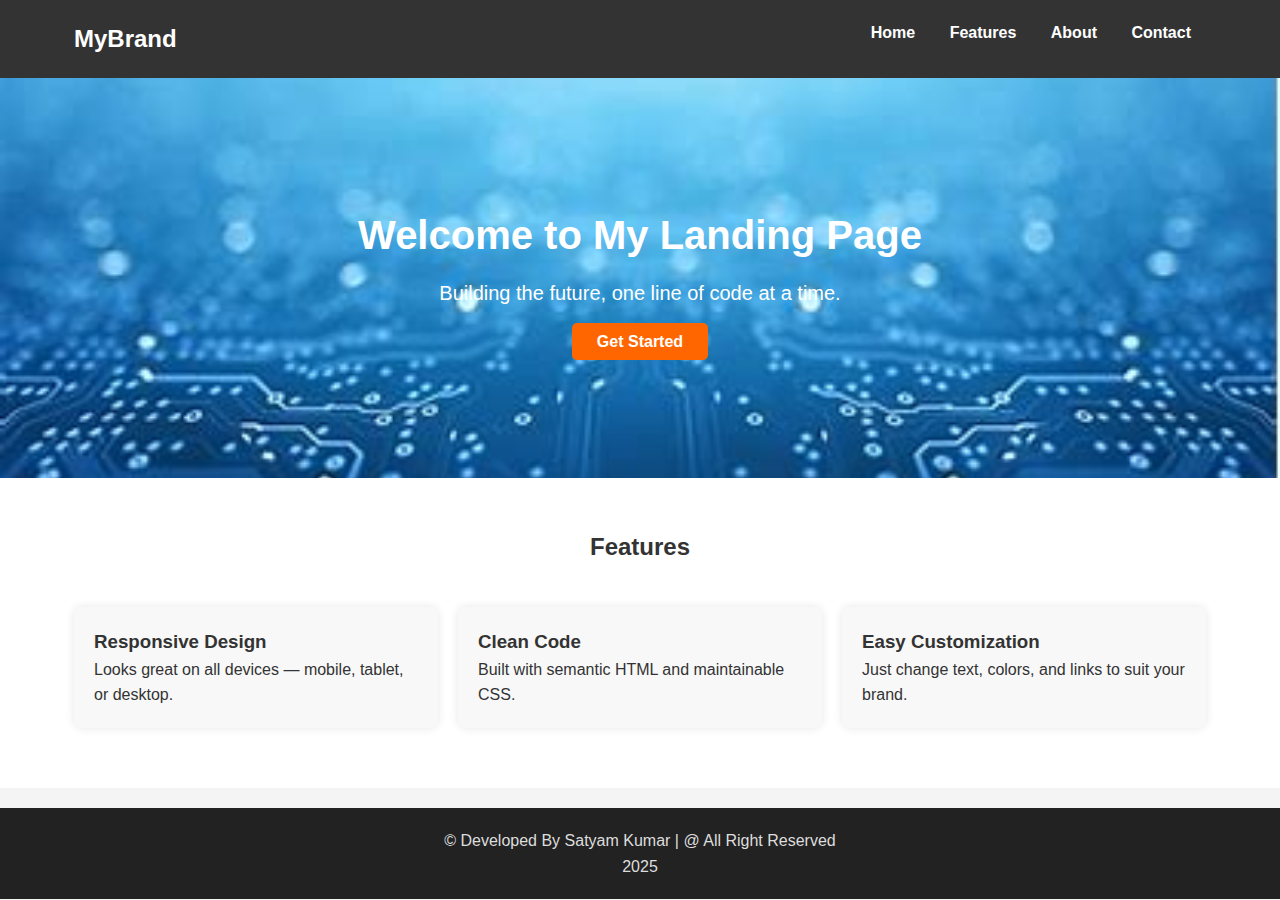
<file: Index.html>
<!DOCTYPE html>
<html lang="en">
<head>
  <meta charset="UTF-8" />
  <meta name="viewport" content="width=device-width, initial-scale=1.0" />
  <title>OIBSIP Landing Page</title>
  <link rel="stylesheet" href="style.css" />
</head>
<body>
  <header>
    <div class="container">
      <h1 class="logo">MyBrand</h1>
      <nav>
        <ul>
          <li><a href="#">Home</a></li>
          <li><a href="#">Features</a></li>
          <li><a href="#">About</a></li>
          <li><a href="#">Contact</a></li>
        </ul>
      </nav>
    </div>
  </header>

  <section class="hero">
    <div class="hero-content">
      <h2>Welcome to My Landing Page</h2>
      <p>Building the future, one line of code at a time.</p>
      <a href="#" class="btn">Get Started</a>
    </div>
  </section>

  <section class="features">
    <div class="container">
      <h2>Features</h2>
      <div class="feature-box">
        <div class="feature">
          <h3>Responsive Design</h3>
          <p>Looks great on all devices — mobile, tablet, or desktop.</p>
        </div>
        <div class="feature">
          <h3>Clean Code</h3>
          <p>Built with semantic HTML and maintainable CSS.</p>
        </div>
        <div class="feature">
          <h3>Easy Customization</h3>
          <p>Just change text, colors, and links to suit your brand.</p>
        </div>
      </div>
    </div>
  </section>

  <footer>
    <p>&copy; Developed By Satyam Kumar | @ All Right Reserved</p>  2025
  </footer>
</body>
</html>
</file>
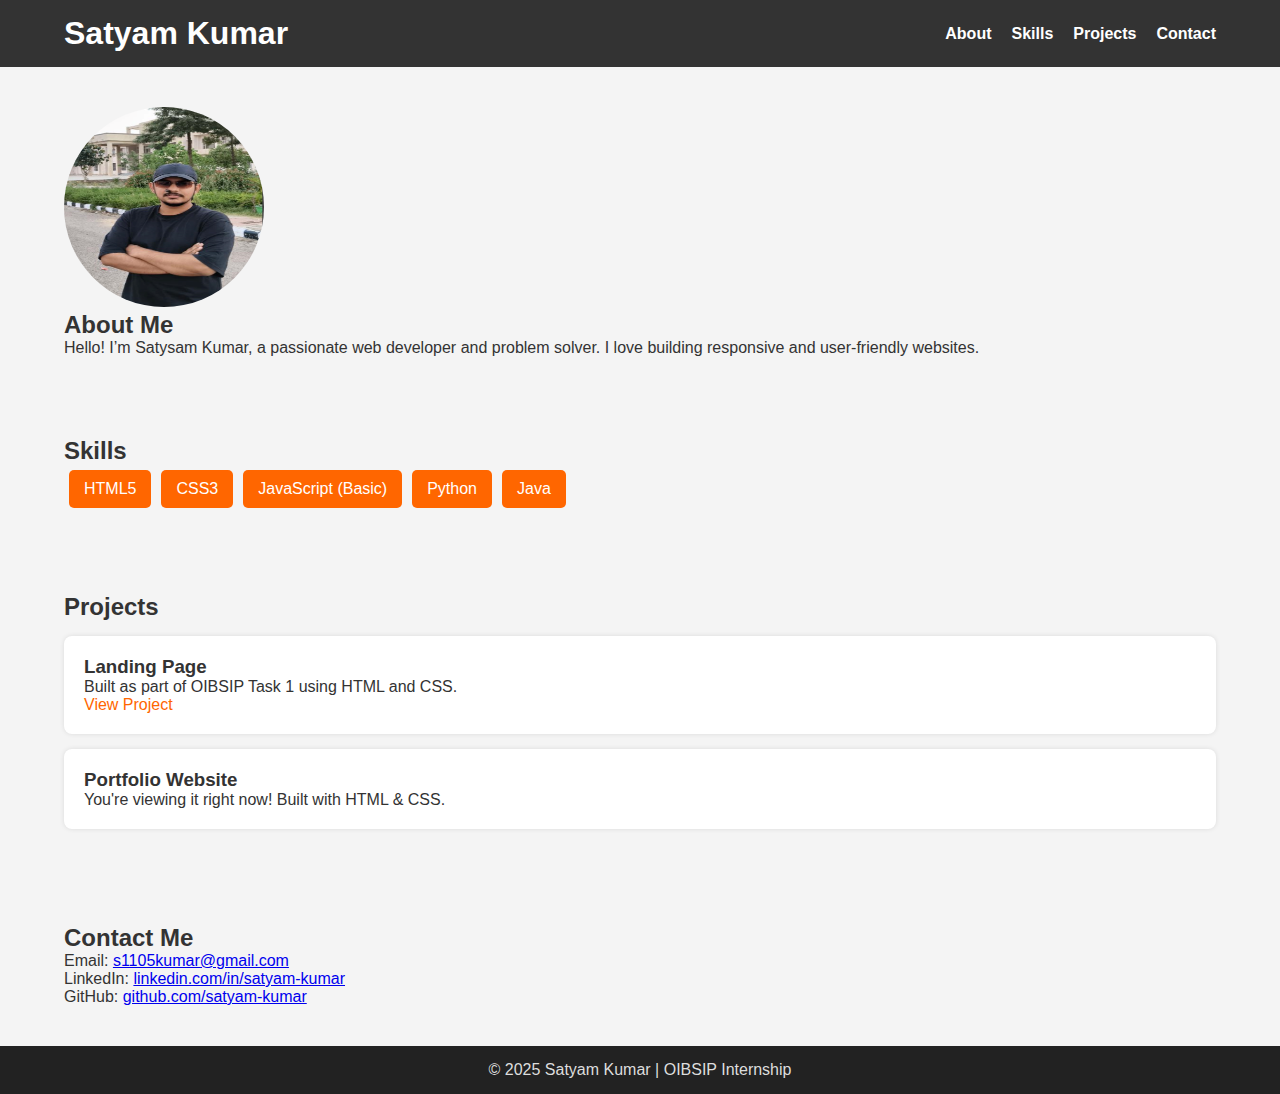
<file: task2.html>
<!DOCTYPE html>
<html lang="en">
<head>
  <meta charset="UTF-8">
  <meta name="viewport" content="width=device-width, initial-scale=1.0">
  <title>Aditya Dubey | Portfolio</title>
  <link rel="stylesheet" href="task2.css">
</head>
<body>
  <!-- Header -->
  <header>
    <div class="container">
      <h1>Satyam Kumar</h1>
      <nav>
        <ul>
          <li><a href="#about">About</a></li>
          <li><a href="#skills">Skills</a></li>
          <li><a href="#projects">Projects</a></li>
          <li><a href="#contact">Contact</a></li>
        </ul>
      </nav>
    </div>
  </header>

  <!-- About Section -->
  <section id="about" class="about">
    <div class="container">
      <img src="satyam_img.png" alt="satyam_img" class="profile-pic">
      <div>
        <h2>About Me</h2>
        <p>
          Hello! I’m Satysam Kumar, a passionate web developer and problem solver.
          I love building responsive and user-friendly websites.
        </p>
      </div>
    </div>
  </section>

  <!-- Skills Section -->
  <section id="skills" class="skills">
    <div class="container">
      <h2>Skills</h2>
      <ul>
        <li>HTML5</li>
        <li>CSS3</li>
        <li>JavaScript (Basic)</li>
        <li>Python</li>
        <li>Java</li>
      </ul>
    </div>
  </section>

  <!-- Projects Section -->
  <section id="projects" class="projects">
    <div class="container">
      <h2>Projects</h2>
      <div class="project-card">
        <h3>Landing Page</h3>
        <p>Built as part of OIBSIP Task 1 using HTML and CSS.</p>
        <a href="#">View Project</a>
      </div>
      <div class="project-card">
        <h3>Portfolio Website</h3>
        <p>You're viewing it right now! Built with HTML & CSS.</p>
      </div>
    </div>
  </section>

  <!-- Contact Section -->
  <section id="contact" class="contact">
    <div class="container">
      <h2>Contact Me</h2>
      <p>Email: <a href="mailto:s1105kumar@gmail.com">s1105kumar@gmail.com</a></p>
      <p>LinkedIn: <a href="#">linkedin.com/in/satyam-kumar</a></p>
      <p>GitHub: <a href="#">github.com/satyam-kumar</a></p>
    </div>
  </section>

  <!-- Footer -->
  <footer>
    <p>© 2025 Satyam Kumar | OIBSIP Internship</p>
  </footer>
</body>
</html>
</file>
<file: task2.css>
* {
  margin: 0;
  padding: 0;
  box-sizing: border-box;
}

body {
  font-family: Arial, sans-serif;
  background: #f4f4f4;
  color: #333;
}

header {
  background: #333;
  color: #fff;
  padding: 15px 0;
}

header .container {
  display: flex;
  justify-content: space-between;
  align-items: center;
  width: 90%;
  margin: auto;
}

header ul {
  list-style: none;
  display: flex;
}

header ul li {
  margin-left: 20px;
}

header ul li a {
  color: white;
  text-decoration: none;
  font-weight: bold;
}

.about, .skills, .projects, .contact {
  padding: 40px 0;
}

.about .container, .skills .container, .projects .container, .contact .container {
  width: 90%;
  margin: auto;
}

.about {
  display: flex;
  align-items: center;
  justify-content: space-between;
}

.profile-pic {
  width: 200px;
  height: 200px;
  border-radius: 50%;
  margin-right: 20px;
}

.skills ul {
  list-style: none;
  display: flex;
  flex-wrap: wrap;
}

.skills ul li {
  background: #ff6600;
  color: #fff;
  padding: 10px 15px;
  margin: 5px;
  border-radius: 5px;
}

.project-card {
  background: white;
  padding: 20px;
  margin: 15px 0;
  border-radius: 8px;
  box-shadow: 0px 0px 5px rgba(0,0,0,0.1);
}

.project-card a {
  color: #ff6600;
  text-decoration: none;
}

footer {
  background: #222;
  color: #ddd;
  text-align: center;
  padding: 15px;
}
</file>
<file: style.css>
/* Reset and base styles */
* {
  margin: 0;
  padding: 0;
  box-sizing: border-box;
}

body {
  font-family: 'Segoe UI', Tahoma, Geneva, Verdana, sans-serif;
  line-height: 1.6;
  background-color: #f4f4f4;
  color: #333;
}

/* Container */
.container {
  width: 90%;
  max-width: 1200px;
  margin: auto;
}

/* Header */
header {
  background-color: #333;
  color: #fff;
  padding: 20px 0;
}

header .logo {
  float: left;
  font-size: 24px;
  font-weight: bold;
  padding-left: 10px;
}

header nav {
  float: right;
  padding-right: 10px;
}

header ul {
  list-style: none;
}

header ul li {
  display: inline;
  margin: 0 15px;
}

header ul li a {
  color: white;
  text-decoration: none;
  font-weight: bold;
}

header::after {
  content: "";
  display: block;
  clear: both;
}

/* Hero Section */
.hero {
  background: url("Background\ image.jpg") no-repeat center center/cover;
  height: 400px;
  display: flex;
  align-items: center;
  justify-content: center;
  text-align: center;
  color: white;
}

.hero-content h2 {
  font-size: 40px;
  margin-bottom: 10px;
}

.hero-content p {
  font-size: 20px;
  margin-bottom: 20px;
}

.btn {
  background-color: #ff6600;
  color: #fff;
  padding: 10px 25px;
  text-decoration: none;
  border-radius: 5px;
  font-weight: bold;
}

/* Features Section */
.features {
  background-color: #fff;
  padding: 50px 0;
}

.features h2 {
  text-align: center;
  margin-bottom: 30px;
}

.feature-box {
  display: flex;
  justify-content: space-around;
  flex-wrap: wrap;
}

.feature {
  flex: 1 1 250px;
  margin: 10px;
  padding: 20px;
  background: #f8f8f8;
  border-radius: 8px;
  box-shadow: 0 0 10px rgba(0,0,0,0.1);
}

/* Footer */
footer {
  background-color: #222;
  color: #ddd;
  text-align: center;
  padding: 20px;
  margin-top: 20px;
}
</file>
